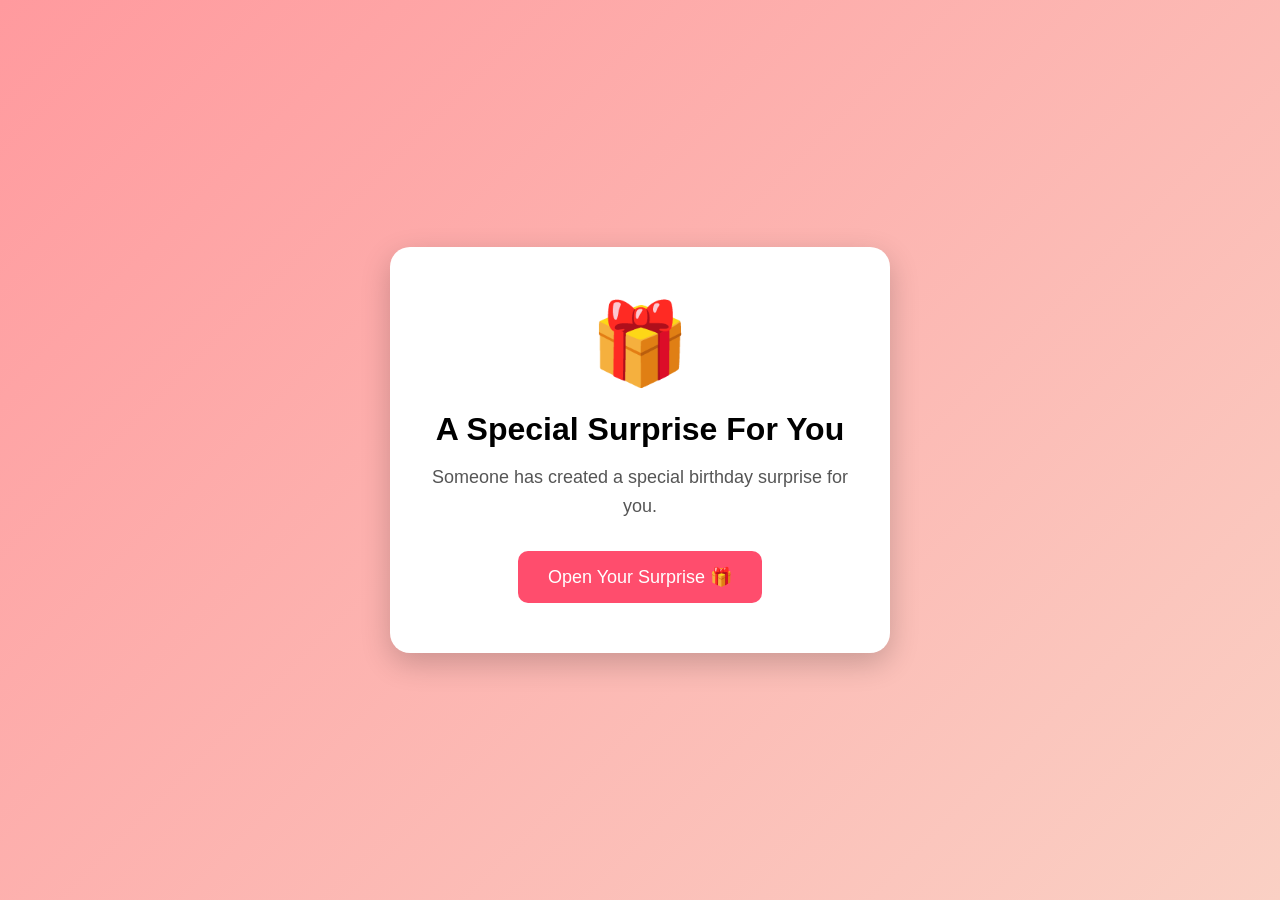
<file: index.html>
<!DOCTYPE html>
<html lang="en">

<head>
    <meta charset="UTF-8">
    <meta name="viewport" content="width=device-width, initial-scale=1.0">

    <title>Birthday Surprise</title>

    <link rel="stylesheet" href="style.css">
</head>

<body>

    <div class="welcome-page">

        <div class="card">

            <div class="gift">🎁</div>

            <h1>A Special Surprise For You</h1>

            <p>
                Someone has created a special birthday surprise for you.
            </p>

            <button onclick="openSurprise()">
                Open Your Surprise 🎁
            </button>

        </div>

    </div>

    <script src="script.js"></script>

</body>

</html>
</file>
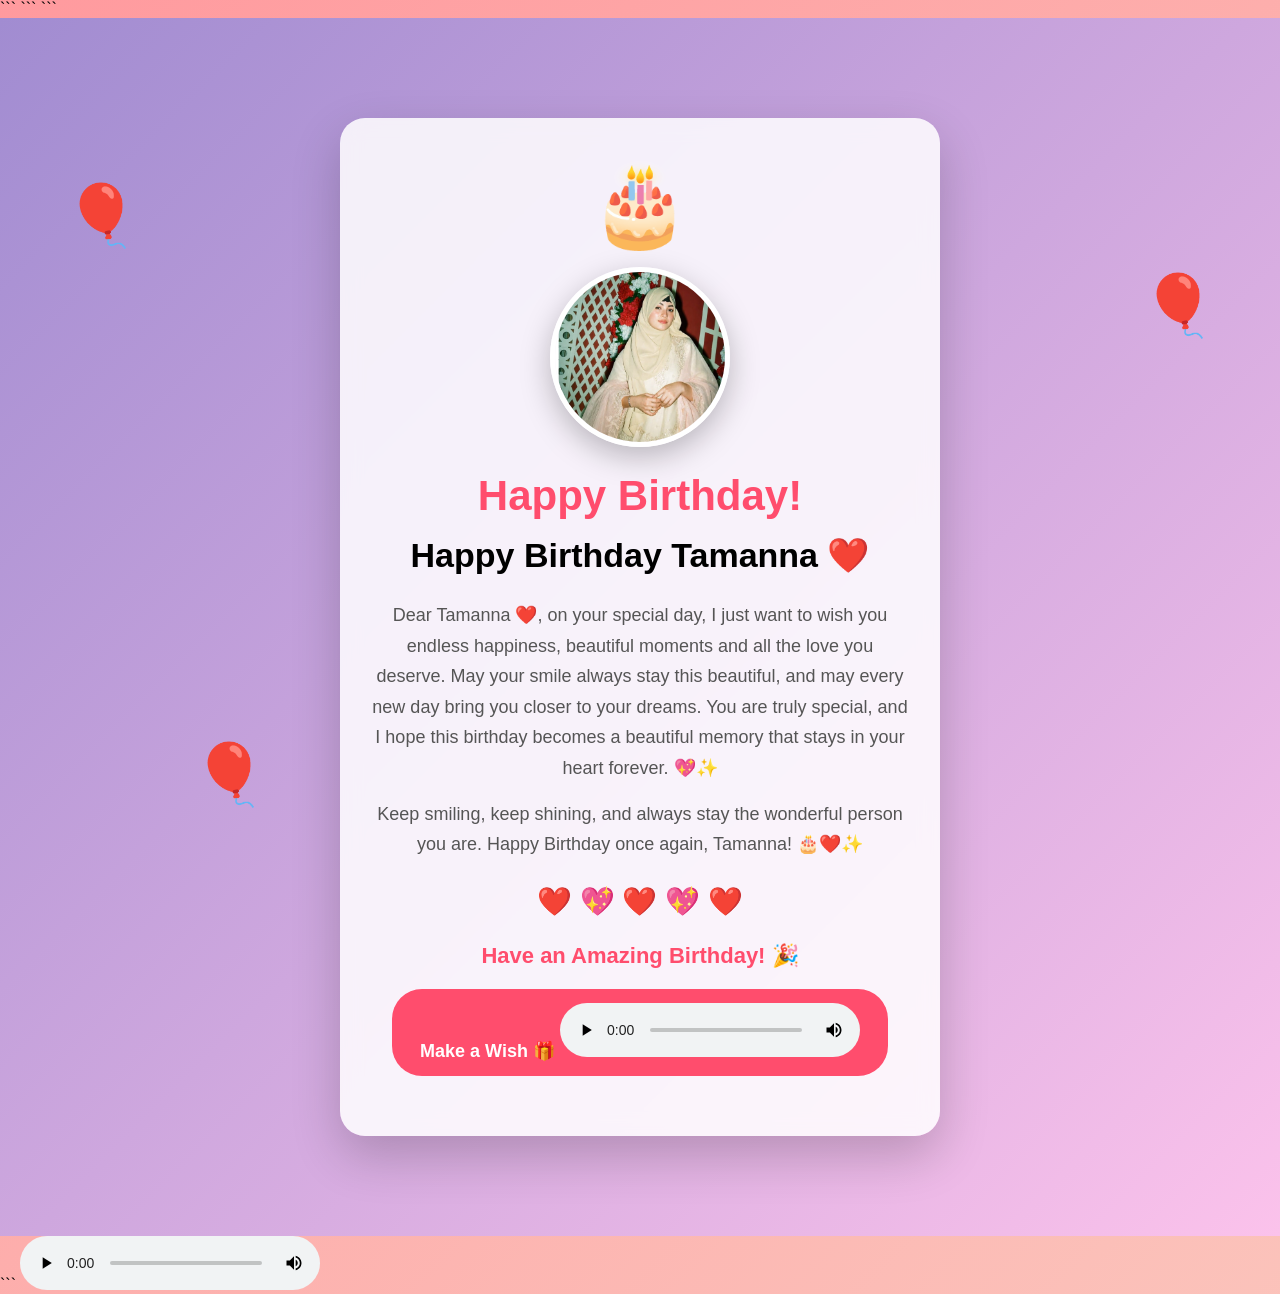
<file: birthday.html>
<!DOCTYPE html>

<html lang="en">

<head>
    <meta charset="UTF-8">
    <meta name="viewport" content="width=device-width, initial-scale=1.0">
    <title>Happy Birthday Tamanna</title>

```
<link rel="stylesheet" href="style.css">
```

</head>

<body>

```
<!-- Floating Balloons -->

<div class="balloon balloon1">🎈</div>
<div class="balloon balloon2">🎈</div>
<div class="balloon balloon3">🎈</div>


<!-- Birthday Page -->

<div class="birthday-page">

    <!-- Confetti -->

    <div id="confetti-container"></div>


    <!-- Birthday Card -->

    <div class="birthday-card">

        <!-- Cake -->

        <div class="cake">
            🎂
        </div>


        <!-- Birthday Photo -->

        <img src="photo.jpg" alt="Tamanna" class="birthday-photo">


        <!-- Heading -->

        <h1>
            Happy Birthday!
        </h1>


        <!-- Name -->

        <h2 id="name">
            Happy Birthday Tamanna ❤️
        </h2>


        <!-- Personal Message -->

      <p id="personalMessage">
    Dear Tamanna ❤️, on your special day, I just want to wish you
    endless happiness, beautiful moments and all the love you deserve.
    May your smile always stay this beautiful, and may every new day
    bring you closer to your dreams. You are truly special, and I hope
    this birthday becomes a beautiful memory that stays in your heart
    forever. 💖✨
</p>

<p>
    Keep smiling, keep shining, and always stay the wonderful person
    you are. Happy Birthday once again, Tamanna! 🎂❤️✨
</p>



        <!-- Hearts -->

        <div class="hearts">
            ❤️ 💖 ❤️ 💖 ❤️
        </div>


        <h3>
            Have an Amazing Birthday! 🎉
        </h3>


        <!-- Wish Button -->

        <button id="wishButton" onclick="makeWish()">
            Make a Wish 🎁
            <audio controls>
    <source src="song.mp3" type="audio/mpeg">
</audio>
        </button>

        <p id="wishMessage"></p>

    </div>

</div>


<!-- JavaScript -->

<script src="script.js"></script>
```
<audio id="birthdaySong" controls>
    <source src="song.mp3" type="audio/mpeg">
    Your browser does not support audio.
</audio>
</body>

</html>
</file>
<file: style.css>
* {
    margin: 0;
    padding: 0;
    box-sizing: border-box;
}

body {
    font-family: Arial, sans-serif;
}

.welcome-page {
    min-height: 100vh;

    display: flex;
    justify-content: center;
    align-items: center;

    background: linear-gradient(
        135deg,
        #ff9a9e,
        #fad0c4
    );

    padding: 20px;
}

.card {
    background: white;

    width: 100%;
    max-width: 500px;

    padding: 50px 30px;

    text-align: center;

    border-radius: 20px;

    box-shadow: 0 10px 30px rgba(0, 0, 0, 0.2);
}

.gift {
    font-size: 80px;

    margin-bottom: 20px;
}

.card h1 {
    font-size: 32px;

    margin-bottom: 15px;
}

.card p {
    font-size: 18px;

    color: #555;

    line-height: 1.6;

    margin-bottom: 30px;
}

.card button {
    border: none;

    background: #ff4d6d;

    color: white;

    padding: 15px 30px;

    font-size: 18px;

    border-radius: 10px;

    cursor: pointer;

    transition: 0.3s;
}

.card button:hover {
    background: #e63956;

    transform: scale(1.05);
}
.birthday-page {
    min-height: 100vh;

    display: flex;
    justify-content: center;
    align-items: center;

    background: linear-gradient(
        135deg,
        #a18cd1,
        #fbc2eb
    );

    padding: 20px;
}

.birthday-card {
    background: white;

    width: 100%;
    max-width: 600px;

    padding: 50px 35px;

    text-align: center;

    border-radius: 25px;

    box-shadow: 0 10px 40px rgba(0, 0, 0, 0.2);
}

.cake {
    font-size: 90px;

    margin-bottom: 15px;
}

.birthday-card h1 {
    font-size: 42px;

    color: #ff4d6d;

    margin-bottom: 10px;
}

.birthday-card h2 {
    font-size: 30px;

    margin-bottom: 25px;
}

.birthday-card p {
    font-size: 18px;

    line-height: 1.7;

    color: #555;

    margin-bottom: 15px;
}

.hearts {
    font-size: 30px;

    margin: 25px 0;
}

.birthday-card h3 {
    font-size: 22px;

    color: #ff4d6d;
}
.balloon {
    position: fixed;
    font-size: 60px;
    animation: floatBalloon 4s ease-in-out infinite;
    z-index: 1;
}

.balloon1 {
    left: 5%;
    top: 20%;
}

.balloon2 {
    right: 5%;
    top: 30%;
    animation-delay: 1s;
}

.balloon3 {
    left: 15%;
    bottom: 10%;
    animation-delay: 2s;
}

@keyframes floatBalloon {

    0% {
        transform: translateY(0);
    }

    50% {
        transform: translateY(-30px);
    }

    100% {
        transform: translateY(0);
    }
}
#confetti-container {
    position: fixed;
    top: 0;
    left: 0;

    width: 100%;
    height: 100%;

    pointer-events: none;

    overflow: hidden;

    z-index: 10;
}

.confetti {
    position: absolute;

    top: -20px;

    width: 10px;
    height: 15px;

    background: #ff4d6d;

    animation: fall linear infinite;
}

@keyframes fall {

    0% {
        transform: translateY(-20px) rotate(0deg);
    }

    100% {
        transform: translateY(110vh) rotate(360deg);
    }
}
.cake {
    font-size: 80px;
    animation: cakeBounce 1.5s ease-in-out infinite;
}

@keyframes cakeBounce {

    0%, 100% {
        transform: translateY(0);
    }

    50% {
        transform: translateY(-15px);
    }
}
body {
    margin: 0;
    min-height: 100vh;

    background: linear-gradient(
        135deg,
        #ff9a9e,
        #fad0c4,
        #fbc2eb,
        #a6c1ee
    );

    background-size: 400% 400%;

    animation: backgroundMove 10s ease infinite;

    font-family: Arial, sans-serif;
}

@keyframes backgroundMove {

    0% {
        background-position: 0% 50%;
    }

    50% {
        background-position: 100% 50%;
    }

    100% {
        background-position: 0% 50%;
    }
}
.birthday-card {
    width: 90%;
    max-width: 600px;
    margin: 80px auto;

    padding: 40px 30px;

    text-align: center;

    background: rgba(255, 255, 255, 0.85);

    border-radius: 25px;

    box-shadow:
        0 20px 50px rgba(0, 0, 0, 0.2);

    backdrop-filter: blur(10px);

    position: relative;

    z-index: 20;

    animation: cardAppear 1.5s ease;
}

.birthday-card h1 {
    font-size: 42px;
    margin-bottom: 15px;
}

.birthday-card h2 {
    font-size: 28px;
    margin-bottom: 25px;
}

.birthday-card p {
    font-size: 18px;
    line-height: 1.7;
}

.birthday-card h3 {
    margin-top: 25px;
    font-size: 22px;
}

.hearts {
    font-size: 28px;
    margin: 25px 0;
}

@keyframes cardAppear {

    from {
        opacity: 0;
        transform: scale(0.8);
    }

    to {
        opacity: 1;
        transform: scale(1);
    }
}
#name {
    font-size: 34px;
    font-weight: bold;

    animation: nameGlow 2s ease-in-out infinite;
}

@keyframes nameGlow {

    0%, 100% {
        transform: scale(1);
        text-shadow: 0 0 5px rgba(255, 77, 109, 0.3);
    }

    50% {
        transform: scale(1.08);
        text-shadow: 0 0 20px rgba(255, 77, 109, 0.8);
    }
}
#wishButton {
    margin-top: 20px;

    padding: 14px 28px;

    border: none;
    border-radius: 30px;

    background: #ff4d6d;
    color: white;

    font-size: 18px;
    font-weight: bold;

    cursor: pointer;

    transition: 0.3s;
}

#wishButton:hover {
    transform: scale(1.08);
}

#wishMessage {
    margin-top: 20px;

    font-size: 20px;
    font-weight: bold;

    color: #ff4d6d;
}
.birthday-photo {
    width: 180px;
    height: 180px;

    object-fit: cover;

    border-radius: 50%;

    border: 5px solid white;

    box-shadow: 0 10px 30px rgba(0, 0, 0, 0.25);

    margin: 15px auto 25px;

    display: block;
}
</file>
